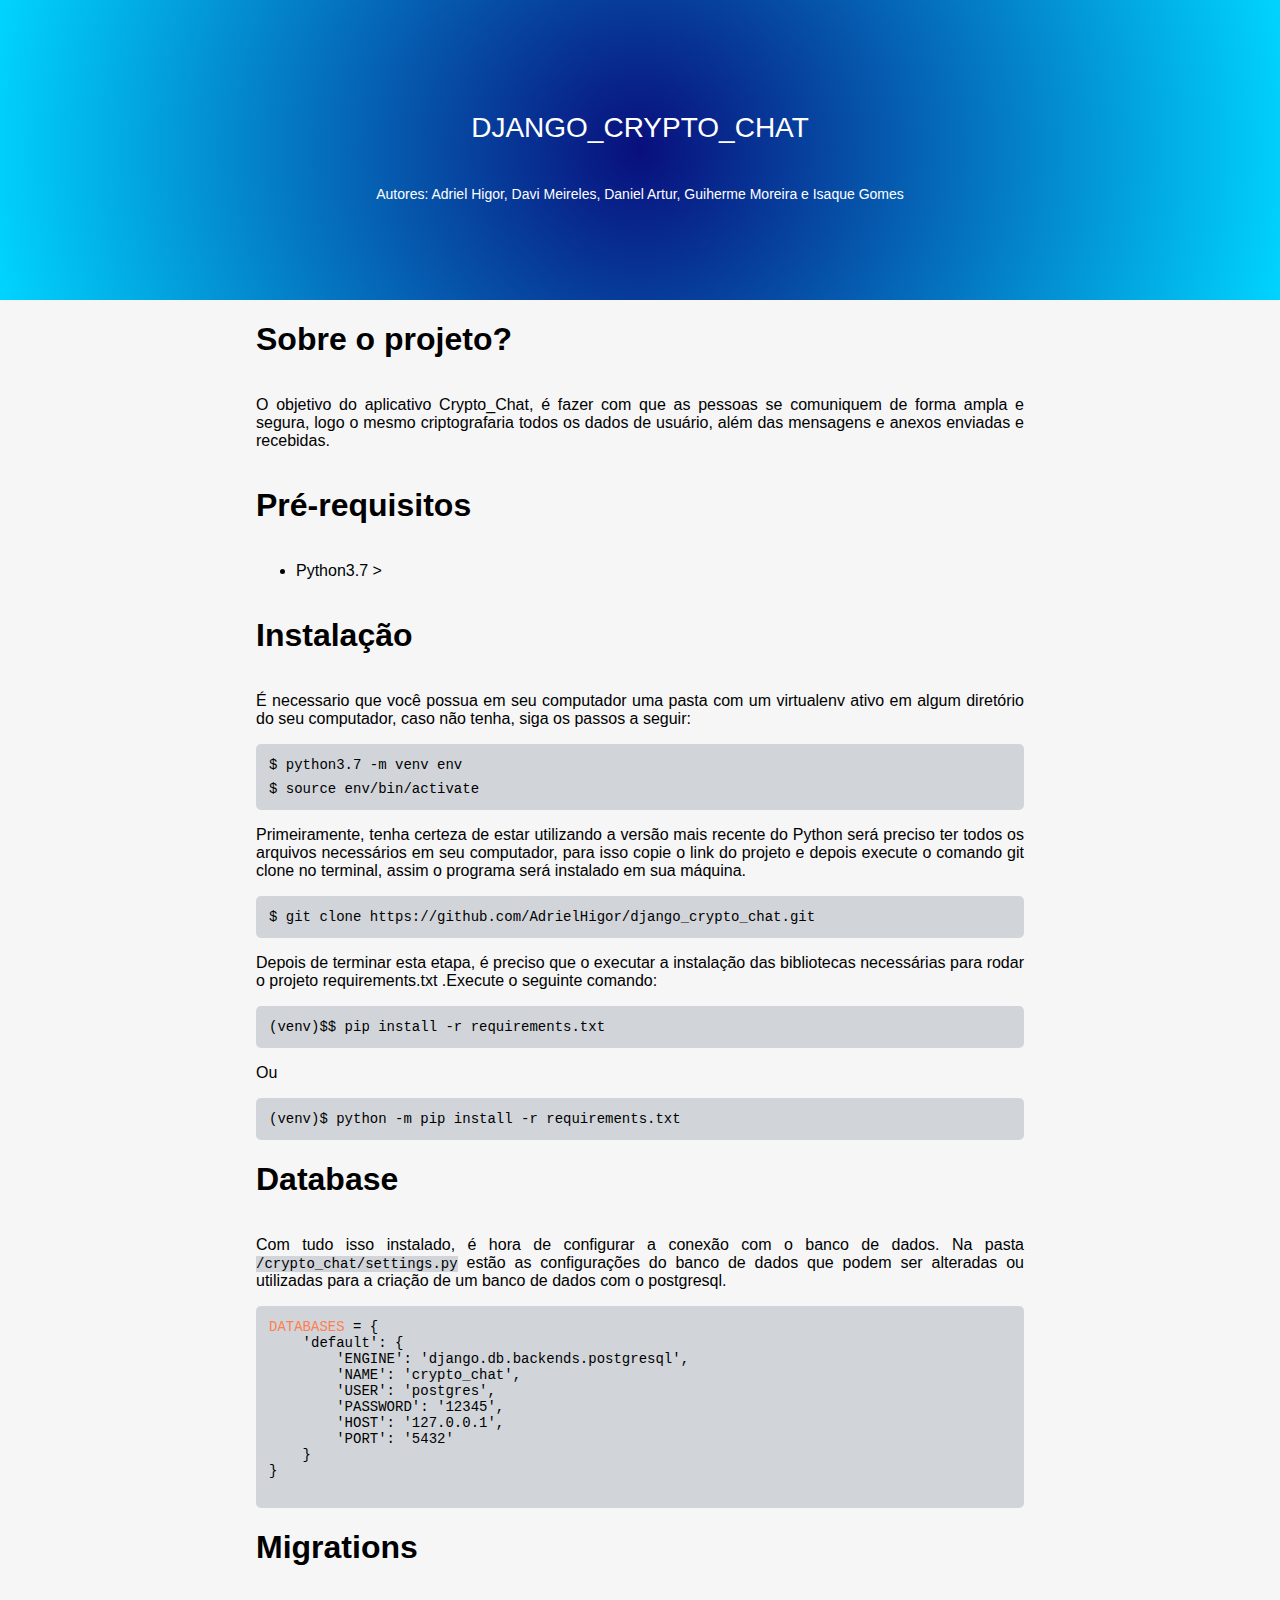
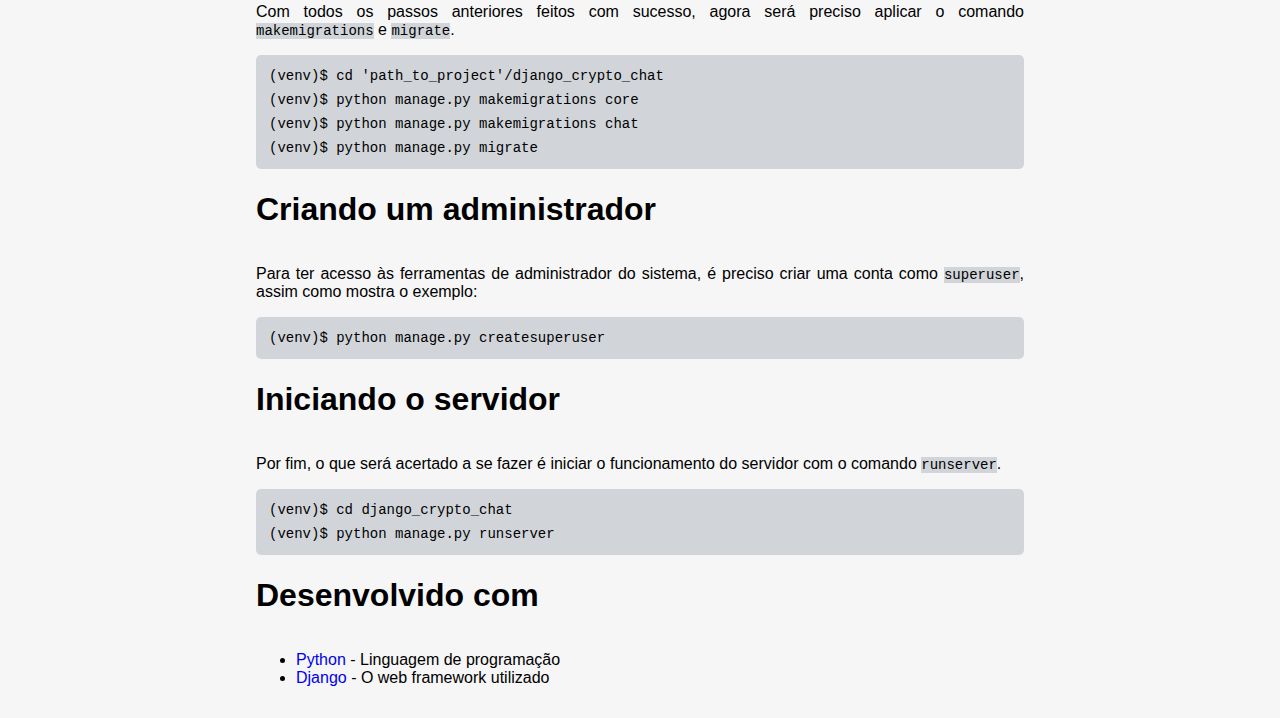
<file: docs/index.html>
<!DOCTYPE html>
<html>

<head>
    <meta charset="utf-8" />
    <link href="./static/css/global.css" rel="stylesheet" />
    <title>Crypto Chat</title>
</head>

<body>
    <div class="root">
        <div class="topContent">
            <p class="title">DJANGO_CRYPTO_CHAT</p>
            <p class="subtitle">Autores: Adriel Higor, Davi Meireles, Daniel Artur, Guiherme Moreira e Isaque Gomes</p>
        </div>
        <div class="content">
            <section>
                <h1>Sobre o projeto?</h1>
                <p>
                    O objetivo do aplicativo Crypto_Chat, é fazer com que as pessoas se comuniquem de forma ampla e
                    segura,
                    logo o mesmo criptografaria todos os dados de usuário, além das mensagens e anexos enviadas e
                    recebidas.
                </p>
            </section>
            <section>
                <h1>Pré-requisitos</h1>
                <ul>
                    <li>Python3.7 ></li>
                </ul>
            </section>
            <section>
                <h1>Instalação</h1>
                <p>
                    É necessario que você possua em seu computador uma pasta com um virtualenv ativo em algum
                    diretório
                    do seu computador, caso não tenha, siga os passos a seguir:
                </p>
                <div class="code">
                    <p class="codeText">
                        $ python3.7 -m venv env
                    </p>
                    <p class="codeText">
                        $ source env/bin/activate
                    </p>
                </div>
                <p>
                    Primeiramente, tenha certeza de estar utilizando a versão mais recente do Python será preciso ter
                    todos os arquivos necessários em seu computador, para isso copie o link do projeto e depois execute
                    o comando git clone no terminal, assim o programa será instalado em sua máquina.
                </p>
                <div class="code">
                    <p class="codeText">
                        $ git clone https://github.com/AdrielHigor/django_crypto_chat.git
                    </p>
                </div>
                <p>
                    Depois de terminar esta etapa, é preciso que o executar a instalação das bibliotecas necessárias
                    para rodar o projeto requirements.txt .Execute o seguinte comando:
                </p>
                <div class="code">
                    <p class="codeText">
                        (venv)$$ pip install -r requirements.txt
                    </p>
                </div>
                <p>
                    Ou
                </p>
                <div class="code">
                    <p class="codeText">
                        (venv)$ python -m pip install -r requirements.txt
                    </p>
                </div>
            </section>
            <section>
                <h1>Database</h1>
                <p>
                    Com tudo isso instalado, é hora de configurar a conexão com o banco de dados. Na pasta
                    <mark class="codeTextMarker">/crypto_chat/settings.py</mark> estão as configurações do banco de
                    dados
                    que podem ser alteradas
                    ou utilizadas
                    para a criação de um banco de dados com o postgresql.
                </p>
                <div class="code">
                    <pre class="codeText">
<strong style="color: coral; font-weight: normal;">DATABASES</strong> = {
    'default': {
        'ENGINE': 'django.db.backends.postgresql',
        'NAME': 'crypto_chat',
        'USER': 'postgres',
        'PASSWORD': '12345',
        'HOST': '127.0.0.1',
        'PORT': '5432'
    }
}
                    </pre>
                </div>
            </section>
            <section>
                <h1>Migrations</h1>
                <p>
                    Com todos os passos anteriores feitos com sucesso, agora será preciso aplicar o comando
                    <mark class="codeTextMarker">makemigrations</mark> e <mark class="codeTextMarker">migrate</mark>.
                </p>
                <div class="code">
                    <p class="codeText">
                        (venv)$ cd 'path_to_project'/django_crypto_chat
                    </p>
                    <p class="codeText">
                        (venv)$ python manage.py makemigrations core
                    </p>
                    <p class="codeText">
                        (venv)$ python manage.py makemigrations chat
                    </p>
                    <p class="codeText">
                        (venv)$ python manage.py migrate
                    </p>
                </div>
            </section>
            <section>
                <h1>Criando um administrador</h1>
                <p>
                    Para ter acesso às ferramentas de administrador do sistema, é preciso criar uma conta como
                    <mark class="codeTextMarker">superuser</mark>, assim como mostra o exemplo:
                </p>
                <div class="code">
                    <p class="codeText">
                        (venv)$ python manage.py createsuperuser
                    </p>
                </div>
            </section>
            <section>
                <h1>Iniciando o servidor</h1>
                <p>
                    Por fim, o que será acertado a se fazer é iniciar o funcionamento do servidor com o comando
                    <mark class="codeTextMarker">runserver</mark>.
                </p>
                <div class="code">
                    <p class="codeText">
                        (venv)$ cd django_crypto_chat
                    </p>
                    <p class="codeText">
                        (venv)$ python manage.py runserver
                    </p>
                </div>
            </section>
            <section>
                <h1>Desenvolvido com</h1>
                <ul>
                    <li><a style="text-decoration: none;" href="https://www.python.org/">Python</a> - Linguagem de
                        programação</li>
                    <li><a style="text-decoration: none;" href="https://www.djangoproject.com/">Django</a> - O web
                        framework utilizado</li>
                </ul>
            </section>
        </div>
    </div>
</body>

</html>
</file>
<file: docs/static/css/global.css>
html {
    width: 100%;
    height: 100%;
    font-family: sans-serif;
}

body {
    width: 100%;
    height: 100%;
    margin: 0;
    background-color: #F6F6F6;
}

.root {
    width: 100%;
    display: flex;
    overflow-y: auto;
    justify-content: center;
    flex-direction: column;
}

.topContent {
    display: flex;
    height: 300px;
    background: radial-gradient(circle, rgba(9, 15, 125, 1) 0%, rgba(9, 15, 125, 1) 0%, rgba(0, 212, 255, 1) 100%);
    justify-content: center;
    align-items: center;
    flex-direction: column;
}

.content {
    display: flex;
    width: 60%;
    align-self: center;
    flex-direction: column;
    text-align: justify;
    padding-bottom: 15px;
}

.title {
    color: #ffffff;
    text-align: center;
    font-size: 28px;
}

.subtitle {
    color: #ffffff;
    text-align: center;
    font-size: 14px;
}

section {
    display: flex;
    flex-direction: column;
    text-align: justify;
}

.code {
    padding: 5px;
    background-color: #d1d5da;
    border-radius: 5px;
}

.codeText {
    padding: 0;
    margin: 8px;
    font-family: monospace;
    font-size: 14px;
}

.codeTextMarker {
    font-family: monospace;
    background-color: #d1d5da;
    font-size: 14px;
}
</file>
